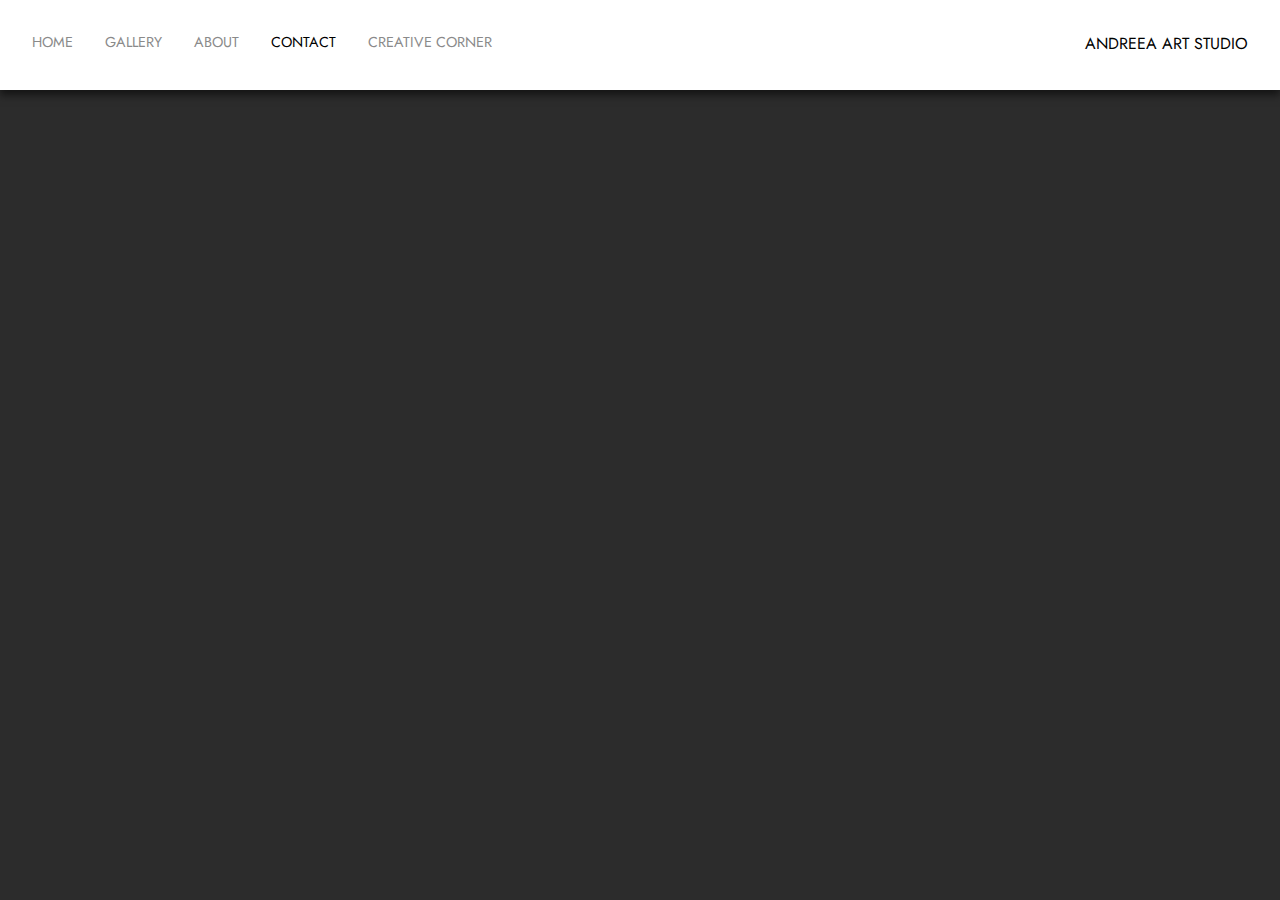
<file: contact.html>
<!DOCTYPE html>
<html>
    <head>
        <meta charset="utf-8"/>
        <title>Contact me</title>
        <link rel="stylesheet" href="styles.css">
        <link href="https://fonts.googleapis.com/css2?family=Jost&display=swap" rel="stylesheet">
    </head>
    <body>
        <div class="container">
            <div class="nav-wrapper">
                <div class="left-side">
                    <div class="nav-button-wrapper">
                        <a href="index.html">Home</a>
                    </div>
                    <div class="nav-button-wrapper">
                        <div class="dropdown-wrapper">
                            <a>Gallery</a>
                            <div class="dropdown-button">
                                <a href="illustrations.html">Illustrations</a>
                                <a href="fanart.html">Fanart</a>
                            </div>
                        </div>
                    </div>
                    <div class="nav-button-wrapper">
                        <a href="about.html">About</a>
                    </div>
                    <div class="nav-button-wrapper">
                        <a href="contact.html">Contact</a>
                    </div>
                    <div class="nav-button-wrapper">
                        <a href="creativepage.html">Creative corner</a>
                    </div>
                </div>

                <div class="right-side">
                    <div class="brand">
                        <div>Andreea Art Studio</div>
                    </div>
                </div>
            </div>

            <div class="content-wrapper">
                <div class="portofolio-items-wrapper">
                    <p></p>
                </div>
            </div>
        </div>
    </body>
    <script src="script.js"></script>
</html>
</file>
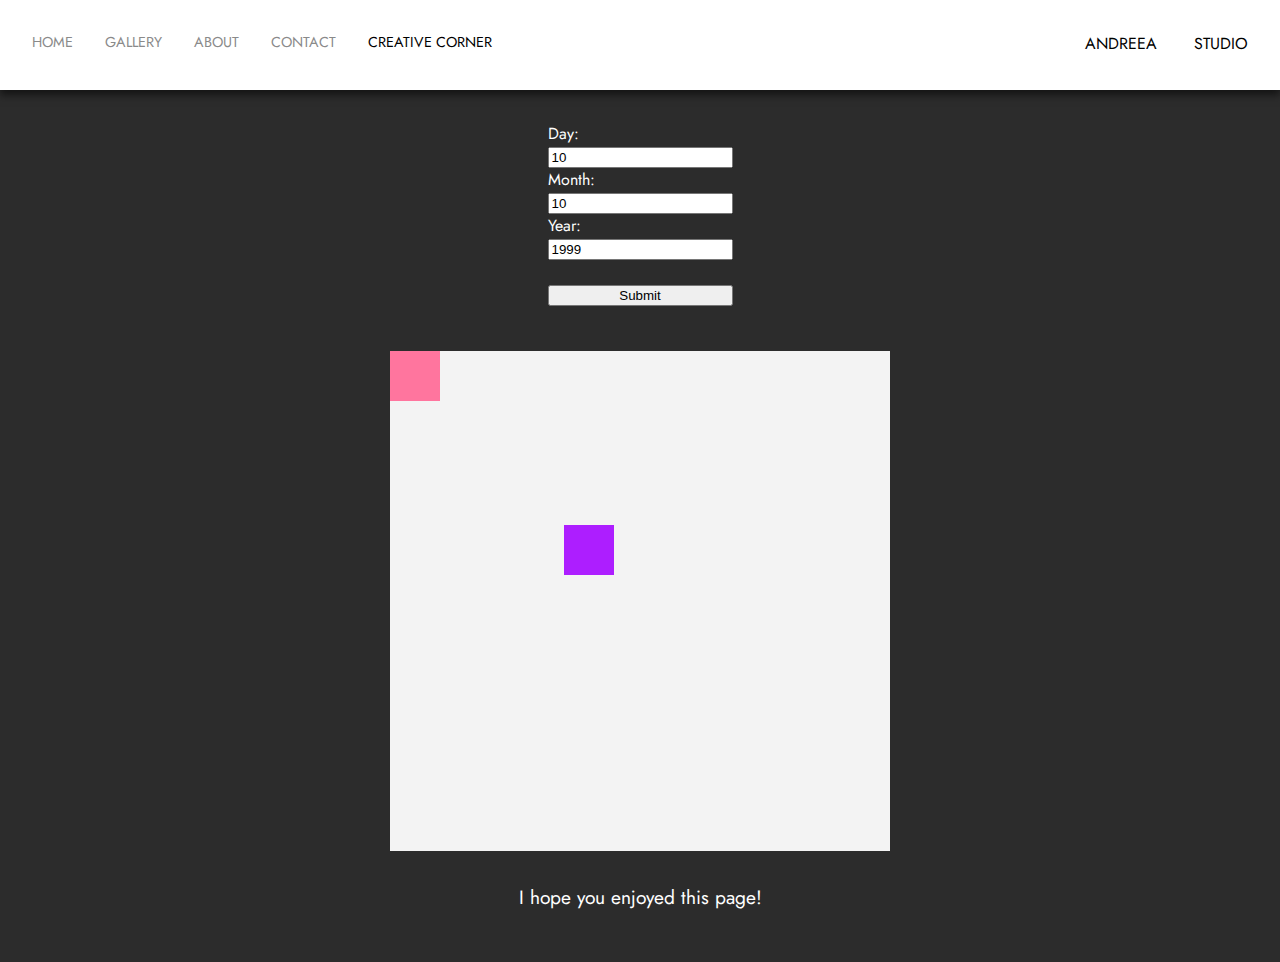
<file: creativepage.html>
<!DOCTYPE html>
<html>
    <head>
        <meta charset="utf-8"/>
        <title>Creative Corner</title>
        <link rel="stylesheet" href="styles.css">
        <link rel="stylesheet" href="creativepage.css">
        <link href="https://fonts.googleapis.com/css2?family=Jost&display=swap" rel="stylesheet">
        <style>
            #the-canvas { border: 1px dashed gray }   
        </style>
    </head>
    <body>
        <div class="container">
            <div class="nav-wrapper">
                <div class="left-side">
                    <div class="nav-button-wrapper">
                        <a href="index.html">Home</a>
                    </div>
                    <div class="nav-button-wrapper">
                        <div class="dropdown-wrapper">
                            <a>Gallery</a>
                            <div class="dropdown-button">
                                <a href="illustrations.html">Illustrations</a>
                                <a href="fanart.html">Fanart</a>
                            </div>
                        </div>
                    </div>
                    <div class="nav-button-wrapper">
                        <a href="about.html">About</a>
                    </div>
                    <div class="nav-button-wrapper">
                        <a href="contact.html">Contact</a>
                    </div>
                    <div class="nav-button-wrapper">
                        <a href="creativepage.html">Creative corner</a>
                    </div>
                </div>

                <div class="right-side">
                    <div id="brand">
                        <div class="brand-letter">A</div>
                        <div class="brand-letter">n</div>
                        <div class="brand-letter">d</div>
                        <div class="brand-letter">r</div>
                        <div class="brand-letter">e</div>
                        <div class="brand-letter">e</div>
                        <div class="brand-letter">a</div>
                        <div class="brand-letter">&nbsp</div>
                        <div class="brand-letter">A</div>
                        <div class="brand-letter">r</div>
                        <div class="brand-letter">t</div>
                        <div class="brand-letter">&nbsp</div>
                        <div class="brand-letter">S</div>
                        <div class="brand-letter">t</div>
                        <div class="brand-letter">u</div>
                        <div class="brand-letter">d</div>
                        <div class="brand-letter">i</div>
                        <div class="brand-letter">o</div>
                    </div>
                </div>
            </div>

            <div class="form-container">
                <form>
                    <label for="day">Day:</label><br>
                    <input type="text" id="day" name="day" value="10"><br>
                    <label for="month">Month:</label><br>
                    <input type="text" id="month" name="month" value="10"><br>
                    <label for="year">Year:</label><br>
                    <input type="text" id="year" name="year" value="1999"><br><br>
                    <input type="button" value="Submit" onclick="ShowAge()" id="submit-button">
                </form>
            </div>
            <p id="age"></p>

            <div id ="animation-container">
                <div id ="square3"></div>
                <div id ="square2"></div>
                <div id ="square1"></div>
            </div>

            <div id="context-menu">
                <div class="context-menu-wrapper">
                    <p onclick="ChangeContainerColor()" class="context-menu-button">Change animation container color</p>
                </div>
                <div class="context-menu-wrapper">
                    <p onclick="ChangeBackgroundColor()" class="context-menu-button">Change background color</p>
                </div>
                <div class="context-menu-wrapper" class="context-menu-button">
                    <p onclick="GoUp()">Go up</p>
                </div>
            </div>

            <div class="text">
                <div><p>I hope you enjoyed this page!</p>
                </div>
            </div>

        </div>
    </body>

    <script src="creativepage.js"></script>
</html>
</file>
<file: styles.css>
body {
    margin: 0px;
    font-family: 'Jost', sans-serif;
    background: rgb(44, 44, 44);
}

.container {
    display: grid;
    grid-template-columns: 1fr;
}

/* Navigation styles */
.nav-wrapper {
    display: flex;
    justify-content: space-between;
    padding: 2.5vw;
    box-shadow: 0px 5px 8px 0px rgba(0, 0, 0, 0.555);
    z-index: 1;
    background: #ffffff;
}

.left-side {
    display: flex;
}

.nav-wrapper > .left-side > div {
    margin-right: 2.5vw;
    text-transform: uppercase;
    font-size: 0.9em;
}

.nav-wrapper > .right-side > div {
    text-transform: uppercase;
}

.nav-button-wrapper {
    height: 25px;
    border-bottom: 1px solid transparent;
    transition: border-bottom 0.5s;
}

.nav-button-wrapper a {
    color: #8a8a8a; 
    text-decoration: none;
    transition: color 0.5s;
}

.nav-button-wrapper:hover {
    border-bottom: 1px solid black;
}

.nav-button-wrapper a:hover {
    color: black;
}

.dropdown-button {
    position: absolute;
    display: none;
    min-width: 100px;
    box-shadow: 0px 6px 8px 0px rgba(0, 0, 0, 0.445);
    z-index: 1;
}

.dropdown-button a {
    display: block;
    padding-top: 7.5%;
    padding-bottom: 7.5%;
}

.dropdown-wrapper:hover .dropdown-button{
    display: block;
    padding-right: 1%;
    padding-left: 1%;
    padding-top: 0.5%;
    padding-bottom: 0.5%;
    background: white;
}

/* Footer styles */
footer {
    display: flex;
    justify-content: space-between;
    align-items: center;
    padding: 0 13.8% 2.5% 13.8%;
    color: white;
}

footer > .right-side a {
    color: white;
}

footer > .right-side i {
    margin-left: 1vw;
    font-size: 1.1em;
}
</file>
<file: creativepage.css>
#canvas-container {
    margin-top: 10%;
    margin-left: auto;
    margin-right: auto;
}

#animation-container {
    width: 500px;
    height: 500px;
    position: relative;
    background-color: rgb(243, 243, 243);
    margin-left: auto;
    margin-right: auto;
    margin-top: 1%;
    margin-bottom: 1%;
  }
  #square1 {
    width: 50px;
    height: 50px;
    position: absolute;
    background-color: rgb(173, 30, 255);
  }
  #square2 {
    width: 50px;
    height: 50px;
    position: absolute;
    background-color: rgb(255, 117, 158);
  }
  #square3 {
    width: 50px;
    height: 50px;
    position: absolute;
    background-color: rgb(255, 191, 72);
  }

  #brand {
      display: inline;
      font-size: 0; 
  }

  .brand-letter {
      display: inline;
      color: white;
      font-size: 1rem; 
  }

  .form-container {
      color: white;
      margin-top: 2.5%;
      margin-left: auto;
      margin-right: auto;
  }

  #submit-button {
      width: 100%;
  }

  #age {
      color: white;
      text-align: center;
  }

  #context-menu {
    position: absolute;
    z-index: 2;
    background: white;
    padding: 1%;
    display: none;
  }

  .context-menu-wrapper {
      cursor: pointer;
  }

  .text {
    display: flex;
    justify-content: center;
    flex-direction: column;
    align-items: center;
    color: white;
    font-size: 1.2em;
    margin-bottom: 2.5%;
}

body {
    background-color: rgb(44, 44, 44);
}
</file>
